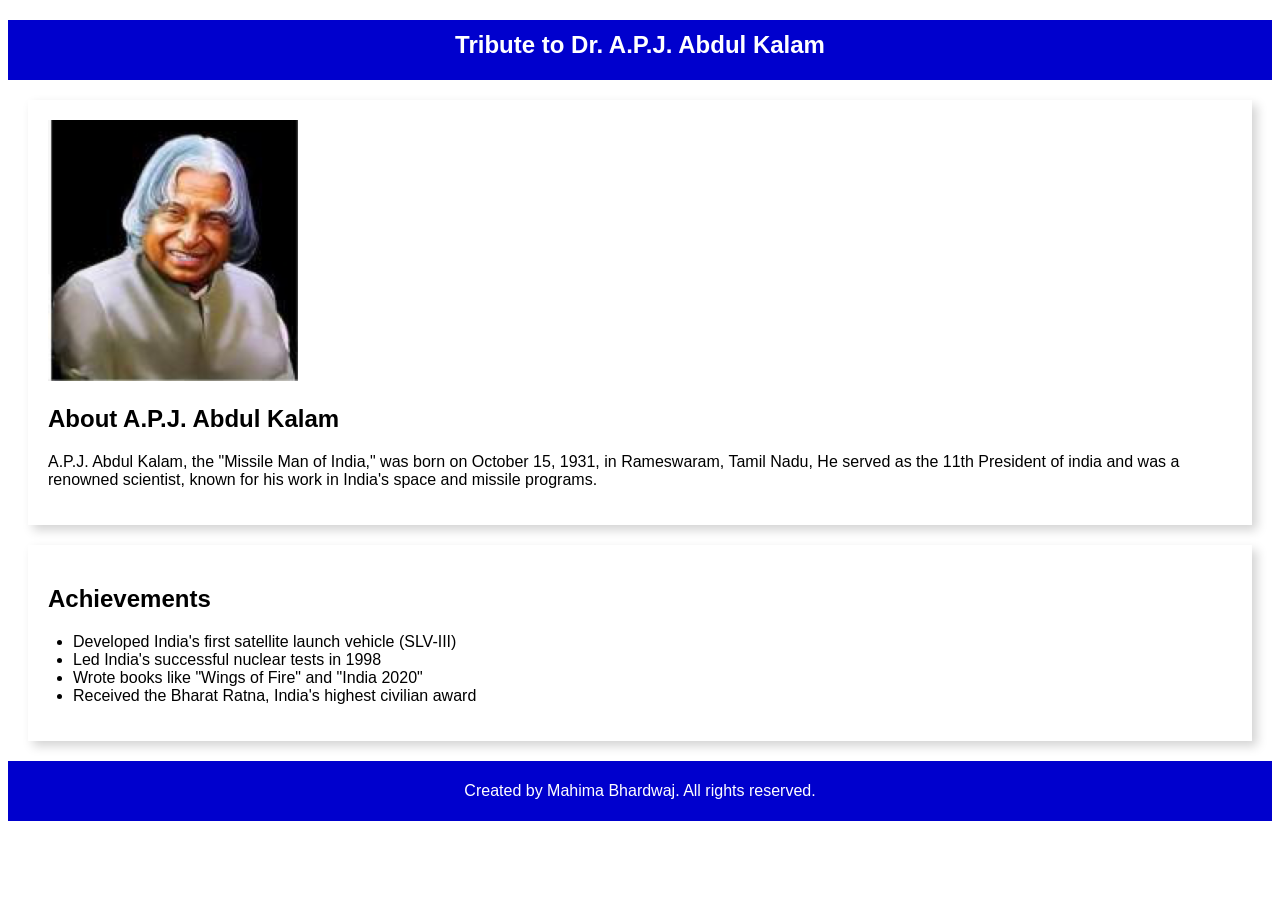
<file: index.html>
<!doctype html>
<html lang="en">
<head>
    <meta charset="UTF-8"/>
    <meta name="viewport" content="width=device-width, initial-scale=1.0"/>
    <title>Dr. A.P.J. Abdul Kalam</title>
    <link rel="stylesheet" href="style.css"/>
</head>
<body>

<div class="bg-blue">
    <h2 id="myHeader">Tribute to Dr. A.P.J. Abdul Kalam</h2>
</div>
<div class="card">
    <img src="pic.png"></img>
    <h2>About A.P.J. Abdul Kalam</h2>
    <p id="about">
        A.P.J. Abdul Kalam, the "Missile Man of India," was born on October 15, 1931, in Rameswaram, Tamil Nadu, He
        served as the 11th President of india and was a renowned scientist, known for his work in India's space and
        missile programs.
    </p>
</div>
<div class="card">
    <h2>Achievements</h2>
    <ul >
        <li>Developed India's first satellite launch vehicle (SLV-III)</li>
        <li>Led India's successful nuclear tests in 1998</li>
        <li>Wrote books like "Wings of Fire" and "India 2020"</li>
        <li>Received the Bharat Ratna, India's highest civilian award</li>
    </ul>
<!--    </h2>-->
</div>
<div class="footer bg-blue">
    <p>Created by Mahima Bhardwaj. All rights reserved.</p>
</div>
</body>
</html>
</file>
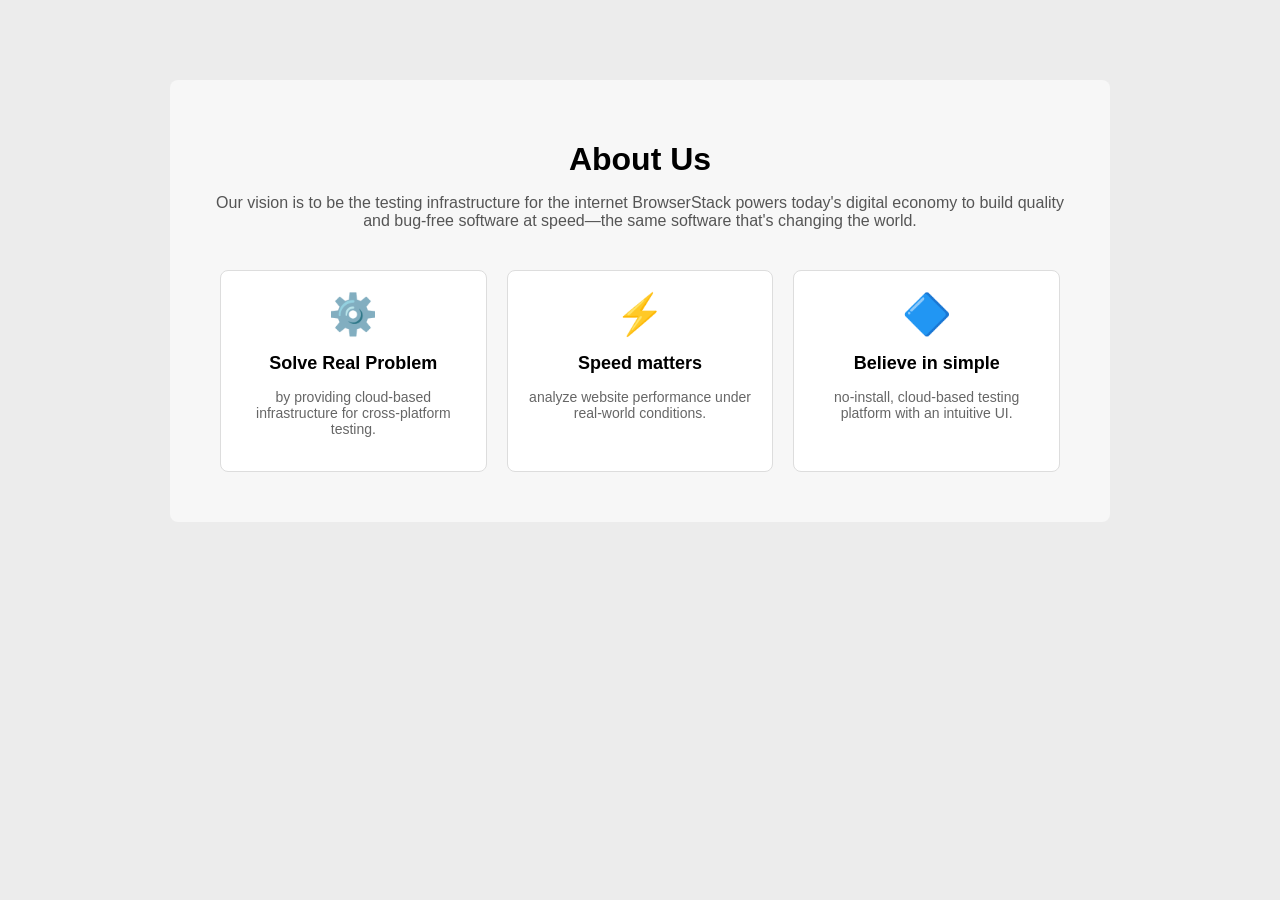
<file: index2.html>
<!doctype html>
<html lang="en">
<head>
    <meta charset="UTF-8"/>
    <meta name="viewport" content="width=device-width, initial-scale=1.0"/>
    <title>About Us</title>
    <link rel="stylesheet" href="style2.css"/>
</head>
<body>

<div class="wrapper">

    <h1>About Us</h1>

    <p class="desc">
        Our vision is to be the testing infrastructure for the internet BrowserStack powers today's digital economy to
        build quality and bug-free software at speed—the same software that's changing the world.
    </p>

    <div class="cards">

        <div id="c1">
            <div class="icon">⚙️</div>
            <h2>Solve Real Problem</h2>
            <p class="cardtext">by providing cloud-based infrastructure for cross-platform testing.</p>
        </div>

        <div id="c2">
            <div class="icon">⚡</div>
            <h2>Speed matters</h2>
            <p class="cardtext">analyze website performance under real-world conditions.</p>
        </div>

        <div id="c3">
            <div class="icon">🔷</div>
            <h2>Believe in simple</h2>
            <p class="cardtext">no-install, cloud-based testing platform with an intuitive UI.</p>
        </div>

    </div>
</div>

</body>
</html>
</file>
<file: style.css>
body{
    font-family:
            "Lucida Sans", "Lucida Sans Regular", "Lucida Grande",
            "Lucida Sans Unicode", Geneva, Verdana, sans-serif;
}
.bg-blue{
    background-color: mediumblue;
    color: white;
}
#myHeader {
  line-height: 50px;
  text-align: center;
  height: 60px;
}
#about {

}
.card {
  border-radius: 0%;
  box-shadow: 5px 5px 10px lightgray;
  margin: 20px;
  padding: 20px;
}
.footer {
  margin-top: auto;
  text-align: center;
  padding: 5px;

}
img {
  width: 250px;
}
ul{
    padding-left: 25px;
}
</file>
<file: style2.css>
body {
  margin: 0;
  background: #ececec;
  font-family: Arial;
  text-align: center;
}

.wrapper {
  width: 860px;
  margin: 80px auto;
  background: #f7f7f7;
  padding: 40px;
  border-radius: 8px;
}

h1 {
  margin-bottom: 15px;
}

.desc {
  color: #555;
  margin-bottom: 30px;
}

.cards {
  display: flex;
  justify-content: center;
}

#c1,
#c2,
#c3 {
  width: 240px;
  margin: 10px;
  padding: 20px;
  border: 1px solid #ddd;
  background: white;
  border-radius: 8px;
}

.icon {
  font-size: 40px;
  color: blue;
}

h2 {
  font-size: 18px;
}

.cardtext {
  font-size: 14px;
  color: #666;
}
</file>
